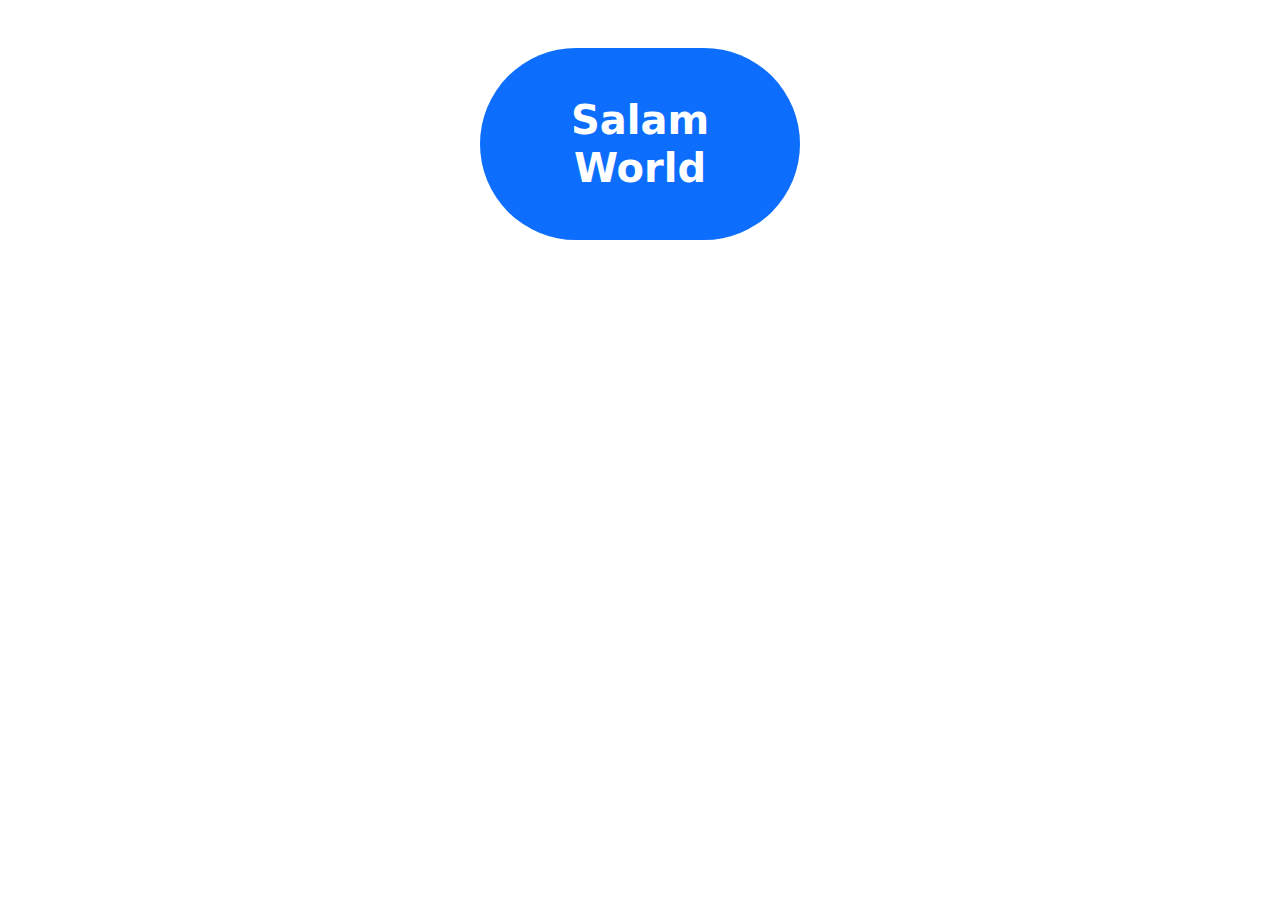
<file: bootstrap/index.html>
<!DOCTYPE html>
<html lang="en">
  <head>
    <meta charset="UTF-8" />
    <meta name="viewport" content="width=device-width, initial-scale=1.0" />
    <link
      href="https://cdn.jsdelivr.net/npm/bootstrap@5.3.3/dist/css/bootstrap.min.css"
      rel="stylesheet"
      integrity="sha384-QWTKZyjpPEjISv5WaRU9OFeRpok6YctnYmDr5pNlyT2bRjXh0JMhjY6hW+ALEwIH"
      crossorigin="anonymous"
    />
    <title>Bootstrap</title>
    <style></style>
  </head>
  <body>
    <h1
      class="text-center text-white display-6 fw-bold bg-primary p-5 w-25 my-5 mx-auto rounded-pill"
    >
      Salam World
    </h1>
  </body>
</html>
</file>
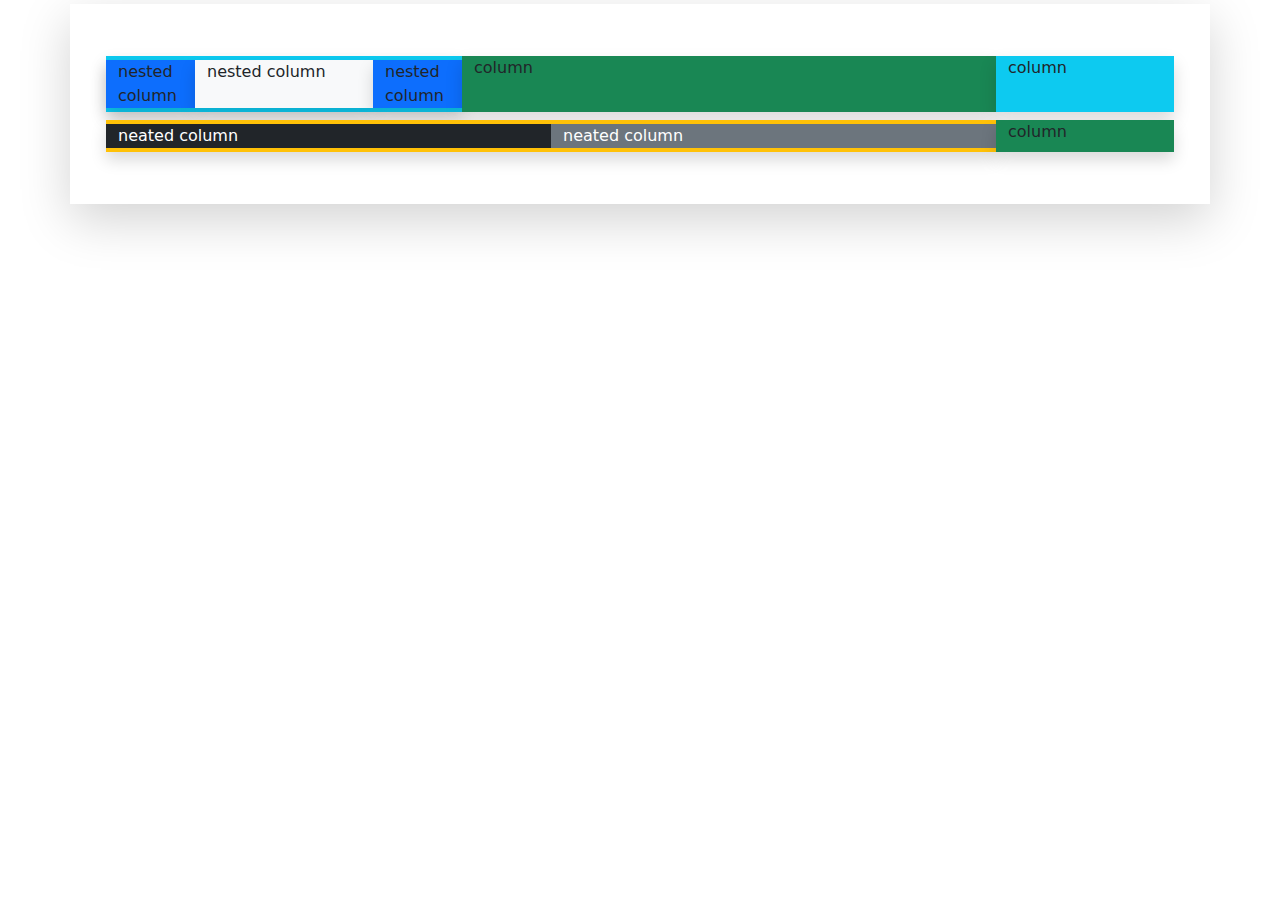
<file: column-layout/index.html>
<!DOCTYPE html>
<html lang="en">
  <head>
    <meta charset="UTF-8" />
    <meta name="viewport" content="width=device-width, initial-scale=1.0" />
    <link
      href="https://cdn.jsdelivr.net/npm/bootstrap@5.3.3/dist/css/bootstrap.min.css"
      rel="stylesheet"
      integrity="sha384-QWTKZyjpPEjISv5WaRU9OFeRpok6YctnYmDr5pNlyT2bRjXh0JMhjY6hW+ALEwIH"
      crossorigin="anonymous"
    />
    <title>Document</title>
  </head>
  <body>
    <div class="container p-5 my-1 shadow-lg">
      <div class="row">
        <div class="col-lg-4 bg-info my-1 shadow">
          <div class="row">
            <div class="col-lg-3 my-1 bg-primary shadow">nested column</div>
            <div class="col-lg-6 my-1 bg-light shadow">nested column</div>
            <div class="col-lg-3 my-1 bg-primary shadow">nested column</div>
          </div>
        </div>
        <div class="col-lg-6 bg-success my-1 shadow">column</div>
        <div class="col-lg-2 bg-info my-1 shadow">column</div>
        <div class="col-lg-10 my-1 shadow bg-warning">
          <div class="row">
            <div class="col-lg-6 my-1 bg-dark text-white">neated column</div>
            <div class="col-lg-6 my-1 bg-secondary text-white">
              neated column
            </div>
          </div>
        </div>
        <div class="col-lg-2 shadow bg-success my-1">column</div>
      </div>
    </div>
  </body>
</html>
</file>
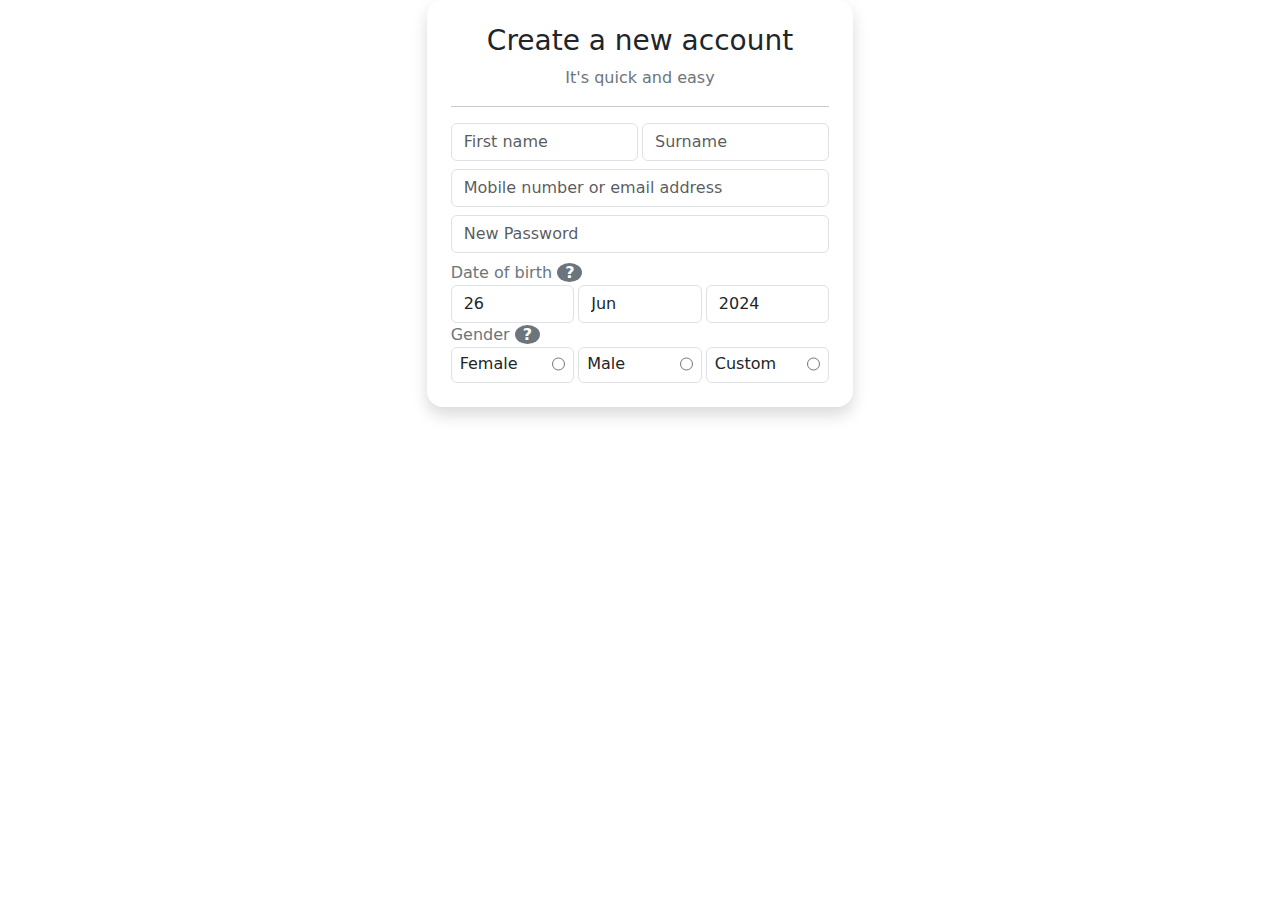
<file: forms/index.html>
<!DOCTYPE html>
<html lang="en">
  <head>
    <meta charset="UTF-8" />
    <meta name="viewport" content="width=device-width, initial-scale=1.0" />
    <link
      href="https://cdn.jsdelivr.net/npm/bootstrap@5.3.3/dist/css/bootstrap.min.css"
      rel="stylesheet"
      integrity="sha384-QWTKZyjpPEjISv5WaRU9OFeRpok6YctnYmDr5pNlyT2bRjXh0JMhjY6hW+ALEwIH"
      crossorigin="anonymous"
    />
    <title>Document</title>
  </head>
  <body>
    <div class="form col-lg-4 col-md-6 p-4 mx-auto shadow lg rounded-4">
      <h3 class="text-center fw=bolder">Create a new account</h3>
      <p class="text-secondary text-center">It's quick and easy</p>
      <hr />
      <div class="d-flex gap-1">
        <input type="text" class="form-control" placeholder="First name" />
        <input type="text" class="form-control" placeholder="Surname" />
      </div>
      <input
        type="text"
        placeholder="Mobile number or email address"
        class="form-control my-2"
      />
      <input type="text" placeholder="New Password" class="form-control my-2" />
      <label for="" class="text-secondary">
        Date of birth
        <span class="bg-secondary text-white px-2 fw-bolder rounded-circle"
          >?</span
        >
      </label>
      <div class="d-flex gap-1">
        <select name="" id="" class="form-control">
          <option value="">26</option>
          <option value="">26</option>
          <option value="">26</option>
          <option value="">26</option>
          <option value="">26</option>
        </select>
        <select name="" id="" class="form-control">
          <option value="">Jun</option>
          <option value="">Jun</option>
          <option value="">Jun</option>
          <option value="">Jun</option>
          <option value="">Jun</option>
        </select>
        <select name="" id="" class="form-control">
          <option value="">2024</option>
          <option value="">2024</option>
          <option value="">2024</option>
          <option value="">2024</option>
          <option value="">2024</option>
        </select>
      </div>
      <label for="" class="text-secondary">
        Gender
        <span class="bg-secondary text-white px-2 fw-bolder rounded-circle"
          >?</span
        >
      </label>
      <div class="d-flex gap-1 justify-content-between">
        <div
          class="d-flex justify-content-between w-100 border py-1 px-2 rounded-2"
        >
          <label for="">Female</label>
          <input type="radio" class="form-check" />
        </div>
        <div
          class="d-flex justify-content-between w-100 border py-1 px-2 rounded-2"
        >
          <label for="">Male</label>
          <input type="radio" class="form-check" />
        </div>
        <div
          class="d-flex justify-content-between w-100 border py-1 px-2 rounded-2"
        >
          <label for="">Custom</label>
          <input type="radio" class="form-check" />
        </div>
      </div>
    </div>
  </body>
</html>
</file>
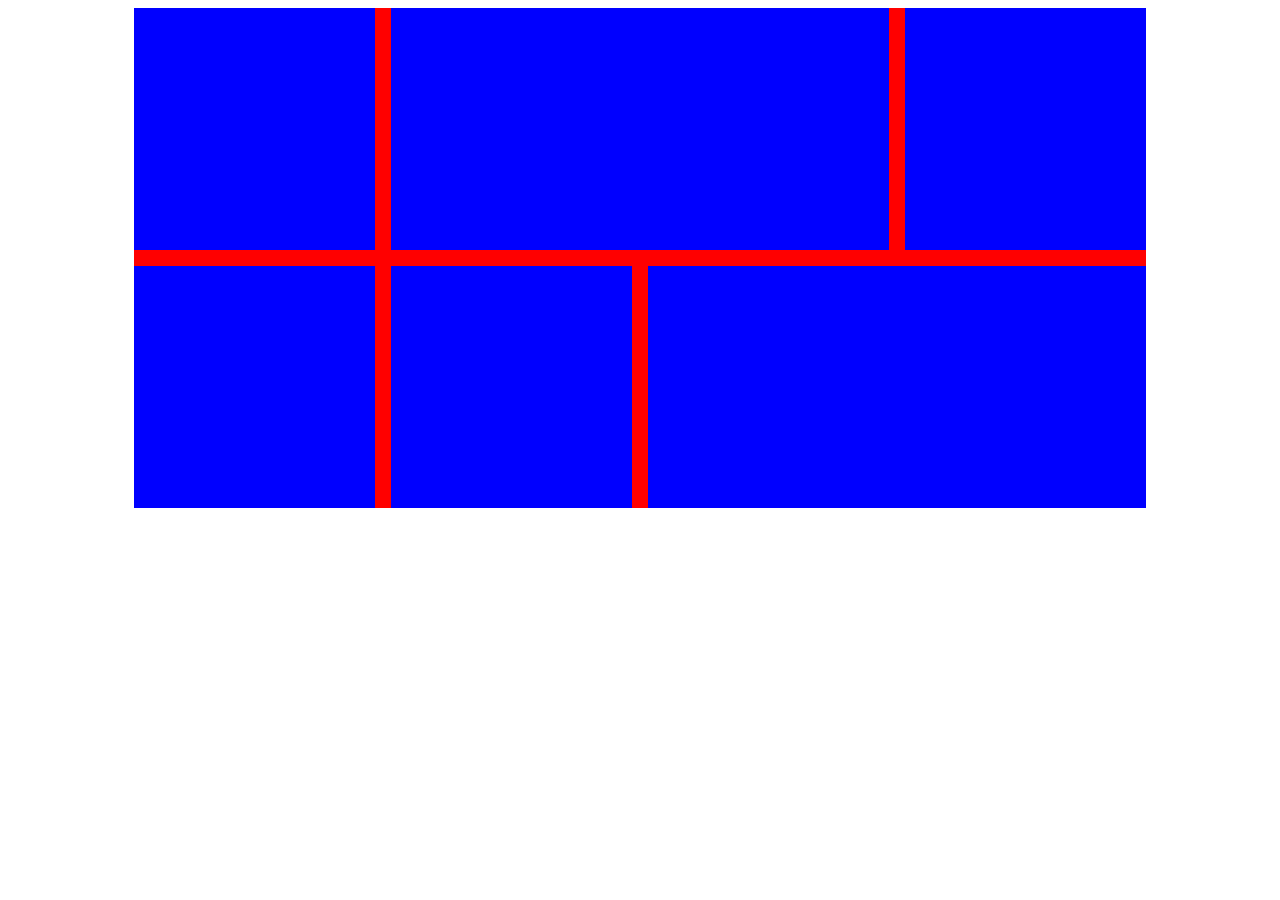
<file: grid/index.html>
<!DOCTYPE html>
<html lang="en">
  <head>
    <meta charset="UTF-8" />
    <meta name="viewport" content="width=device-width, initial-scale=1.0" />
    <title>Grid</title>
    <style>
      .parent {
        display: grid;
        gap: 1rem;
        grid-template-columns: repeat(4, 1fr);
        grid-template-rows: repeat(2, 1fr);
        background-color: red;
        width: 80%;
        height: 500px;
        margin: auto;
      }
      .child {
        width: 100%;
        height: 100%;
        background-color: blue;
      }

      .child2 {
        grid-column: 2/4;
        grid-row: 1/2;
      }

      .child6 {
        grid-column: 3/5;
        grid-row: 2/3;
      }
    </style>
  </head>
  <body>
    <div class="parent">
      <div class="child child1"></div>
      <div class="child child2"></div>
      <div class="child child3"></div>
      <div class="child child4"></div>
      <div class="child child5"></div>
      <div class="child child6"></div>
    </div>
  </body>
</html>
</file>
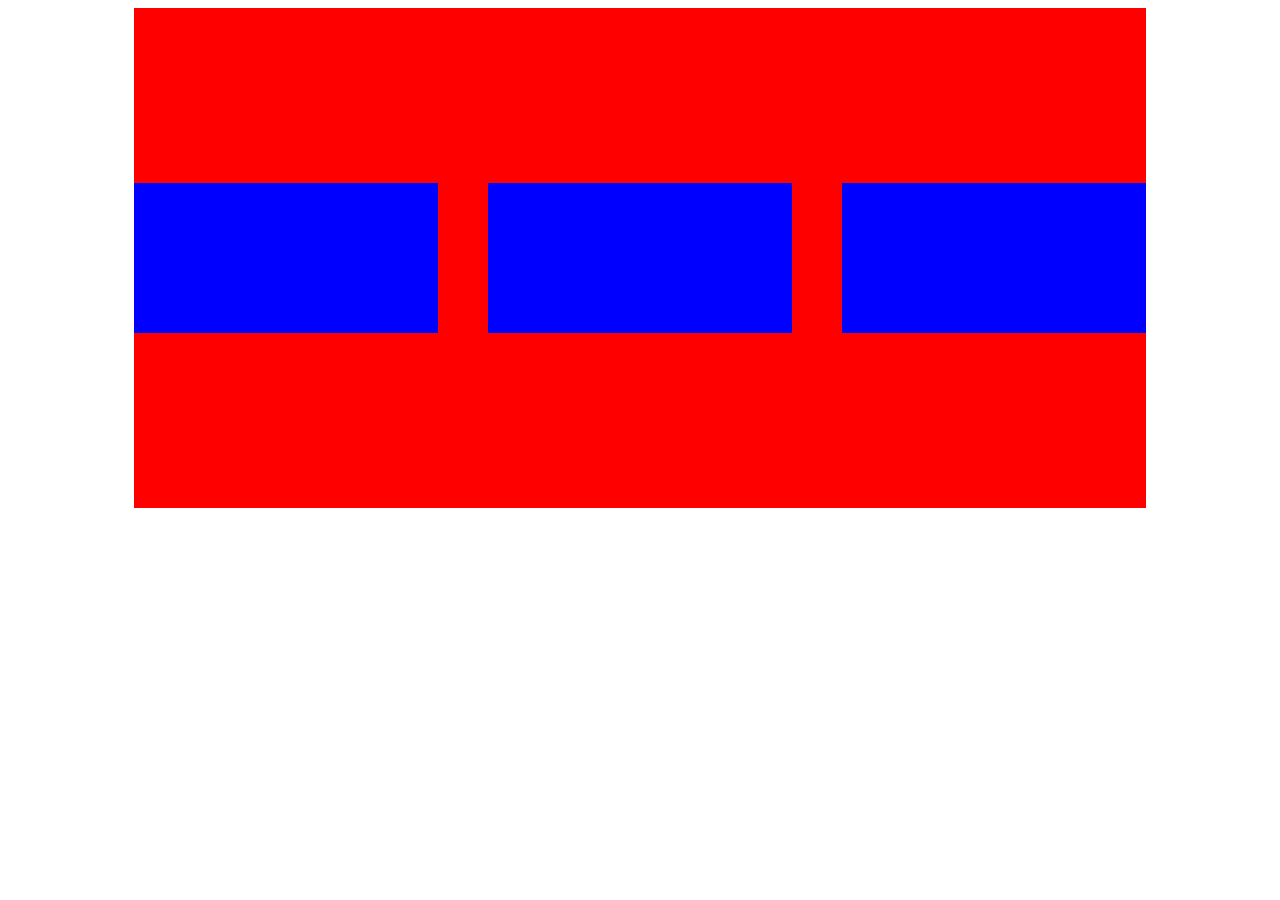
<file: responsiveness/index.html>
<!DOCTYPE html>
<html lang="en">
  <head>
    <meta charset="UTF-8" />
    <meta name="viewport" content="width=device-width, initial-scale=1.0" />
    <title>Document</title>
    <style>
      .parent {
        width: 80%;
        height: 500px;
        background-color: red;
        margin: auto;
        display: flex;
        justify-content: space-between;
        align-items: center;
      }

      .child {
        width: 30%;
        height: 30%;
        background-color: blue;
      }

      @media only screen and (max-width: 700px) {
        .parent {
          flex-direction: column;
        }

        .child {
          width: 100%;
          /* background-color: pink; */
        }
      }
    </style>
  </head>
  <body>
    <div class="parent">
      <div class="child"></div>
      <div class="child"></div>
      <div class="child"></div>
    </div>
  </body>
</html>
</file>
